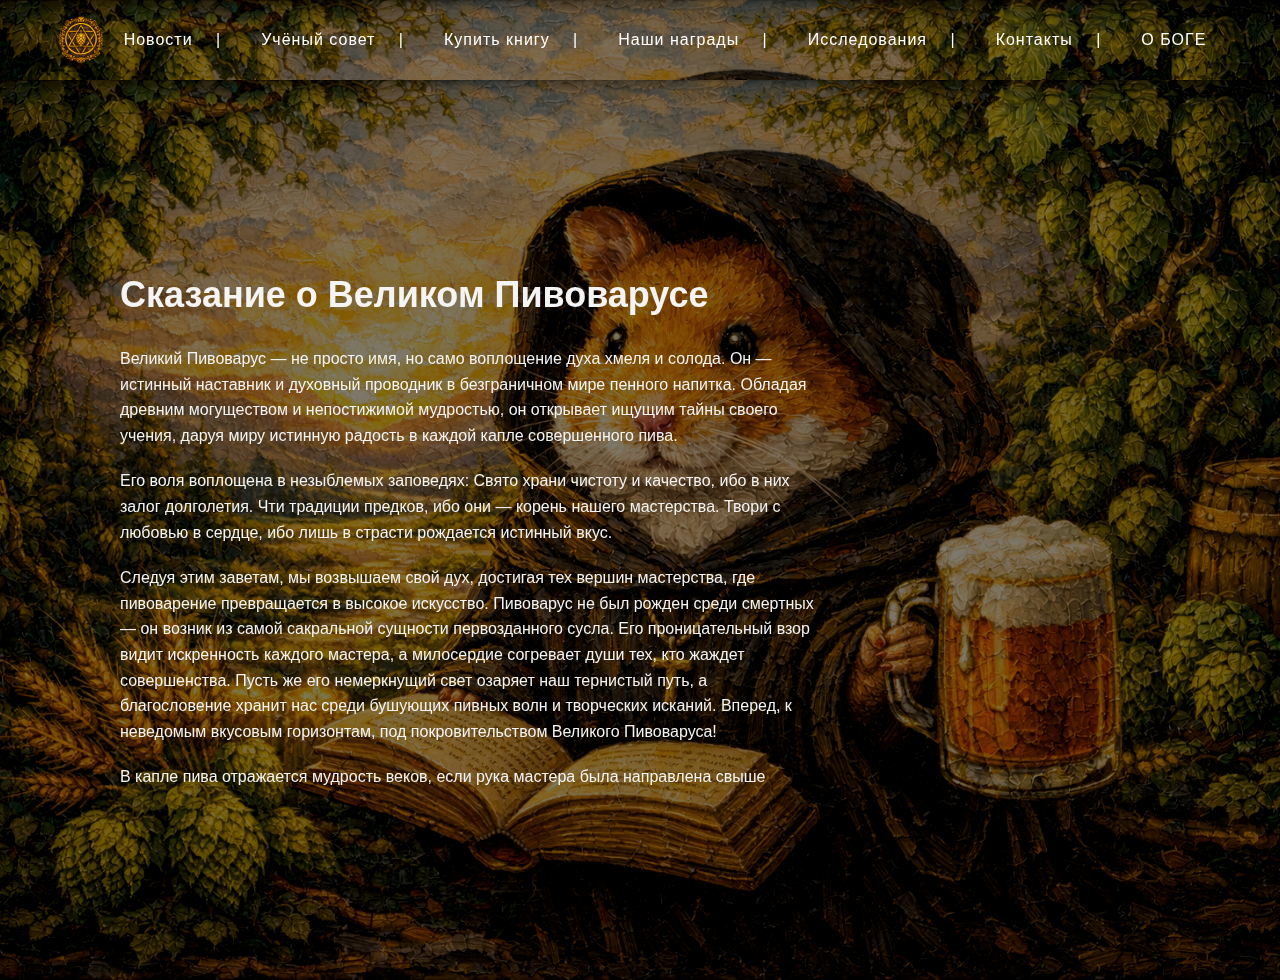
<file: about.html>
<html class="about-page"><head>
<link rel="stylesheet" href="assets/css/base.css">
</head>
<body class="about-page">

<header>
<div class="header-inner">
<a href="index.html"><img src="assets/img/logo.png"></a>
<nav>
<a href="news.html">Новости</a>
<a href="council.html">Учёный совет</a>
<a href="book.html">Купить книгу</a>
<a href="awards.html">Наши награды</a>
<a href="research.html">Исследования</a>
<a href="contacts.html">Контакты</a>
<a href="about.html">О БОГЕ</a>
</nav>
</div>
</header>

<section class="about-hero">
  <div class="about-content">
    <h1>Сказание о Великом Пивоварусе</h1>

    <p>
      Великий Пивоварус — не просто имя, но само воплощение духа хмеля и солода. Он — истинный наставник и духовный проводник в безграничном мире пенного напитка. Обладая древним могуществом и непостижимой мудростью, он открывает ищущим тайны своего учения, даруя миру истинную радость в каждой капле совершенного пива.
    </p>

    <p>
      Его воля воплощена в незыблемых заповедях:

Свято храни чистоту и качество, ибо в них залог долголетия.

Чти традиции предков, ибо они — корень нашего мастерства.

Твори с любовью в сердце, ибо лишь в страсти рождается истинный вкус.
    </p>

    <p>
      Следуя этим заветам, мы возвышаем свой дух, достигая тех вершин мастерства, где пивоварение превращается в высокое искусство.

Пивоварус не был рожден среди смертных — он возник из самой сакральной сущности первозданного сусла. Его проницательный взор видит искренность каждого мастера, а милосердие согревает души тех, кто жаждет совершенства.

Пусть же его немеркнущий свет озаряет наш тернистый путь, а благословение хранит нас среди бушующих пивных волн и творческих исканий.

Вперед, к неведомым вкусовым горизонтам, под покровительством Великого Пивоваруса!
    </p>
  <p>
В капле пива отражается мудрость веков, если рука мастера была направлена свыше
  </p>

  </div>
</section>

<script src="assets/js/transition.js"></script>
</body></html>
</file>
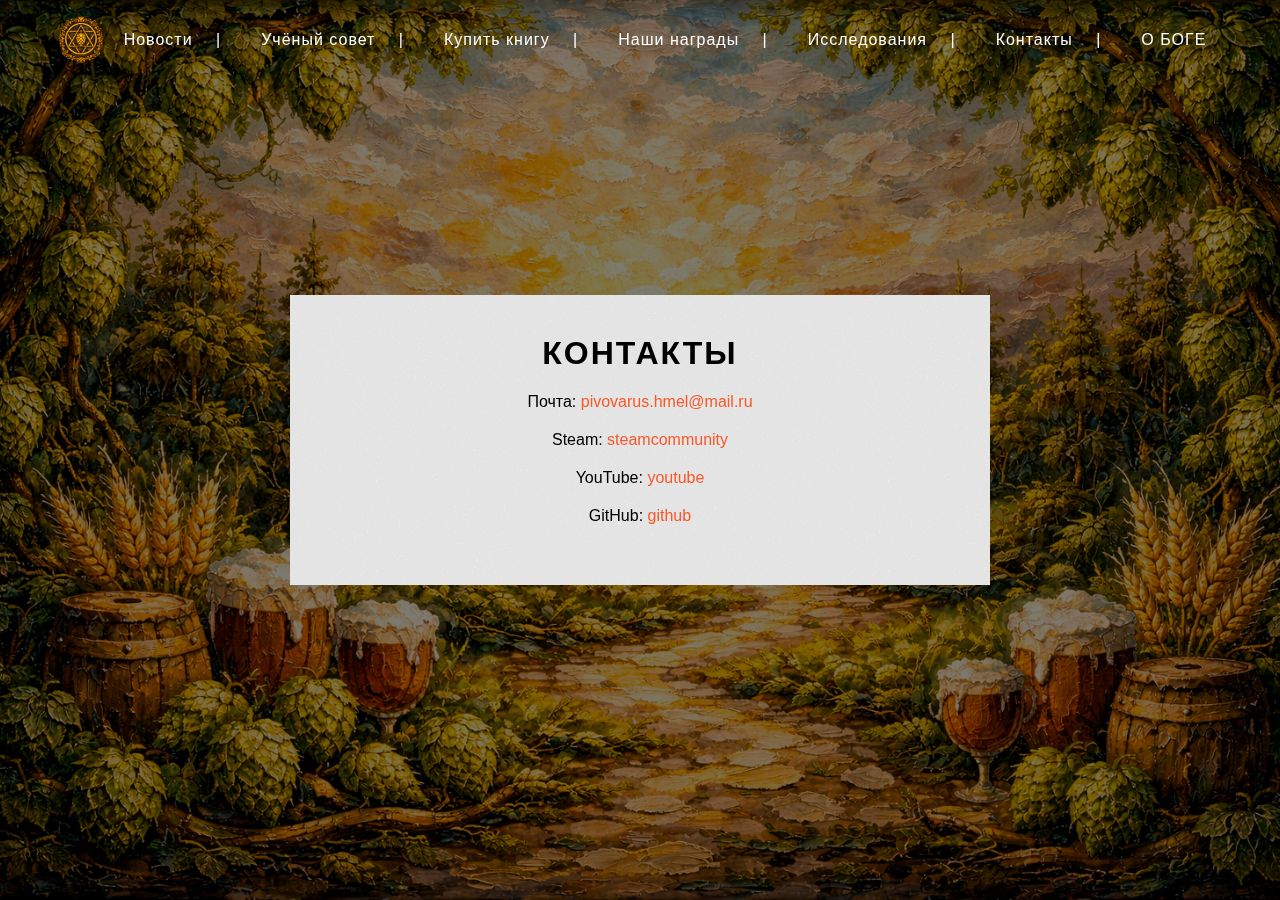
<file: contacts.html>
<html><head>
<link rel="stylesheet" href="assets/css/base.css">
</head>
<body>

<header>
<div class="header-inner">
<a href="index.html"><img src="assets/img/logo.png"></a>
<nav>
<a href="news.html">Новости</a>
<a href="council.html">Учёный совет</a>
<a href="book.html">Купить книгу</a>
<a href="awards.html">Наши награды</a>
<a href="research.html">Исследования</a>
<a href="contacts.html">Контакты</a>
<a href="about.html">О БОГЕ</a>
</nav>
</div>
</header>

<div class="contacts-wrap">
  <div class="contacts-card">
    <h1>КОНТАКТЫ</h1>

    <p>Почта:
      <a href="https://www.google.com" target="_blank">
        pivovarus.hmel@mail.ru
      </a>
    </p>

    <p>Steam:
      <a href="https://steamcommunity.com/groups/pivovar_hmel" target="_blank">
        steamcommunity
      </a>
    </p>

    <p>YouTube:
      <a href="https://www.youtube.com/channel/UCm0M_zKeuP2f2EaL_CM9y3A" target="_blank">
        youtube
      </a>
    </p>
  
    <p>GitHub:
      <a href="https://github.com/PIVOVARUS" target="_blank">
        github
      </a>
    </p>

  </div>
</div>

<script src="assets/js/transition.js"></script>
</body></html>
</file>
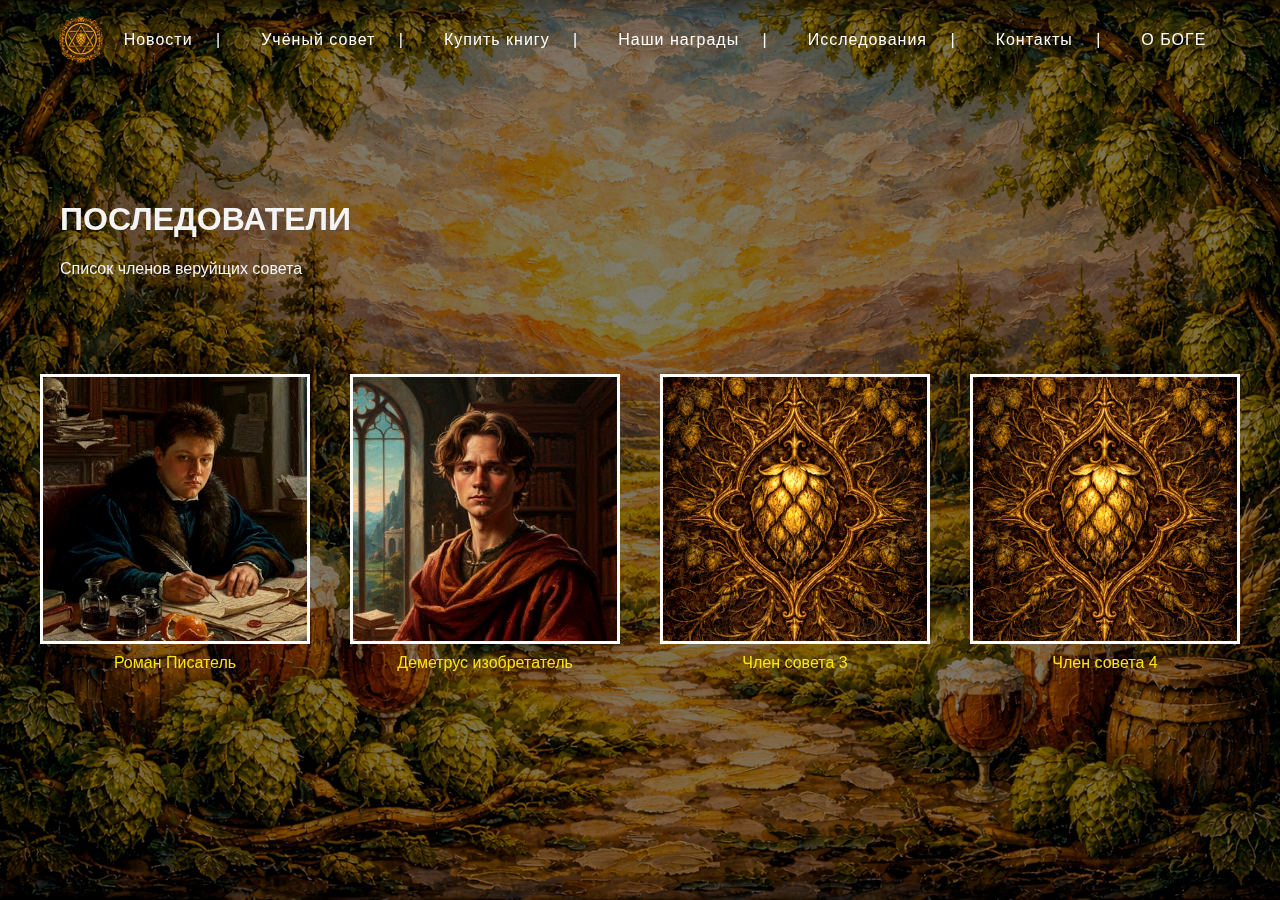
<file: council.html>
<html><head>
<link rel="stylesheet" href="assets/css/base.css">
<link rel="stylesheet" href="assets/css/council.css">
</head><body>
<header>
<div class="header-inner">
<a href="index.html"><img src="assets/img/logo.png"></a>

<nav>
<a href="news.html">Новости</a>
<a href="council.html">Учёный совет</a>
<a href="book.html">Купить книгу</a>
<a href="awards.html">Наши награды</a>
<a href="research.html">Исследования</a>
<a href="contacts.html">Контакты</a>
<a href="about.html">О БОГЕ</a>

</nav>

</div>
</header>

<div class="hero">
<h1>ПОСЛЕДОВАТЕЛИ</h1>
<p>Список членов веруйщих совета</p>
</div>
<div class="council-grid">

<div class="council-card">
<img src="assets/img/council_1.png">
<p>Роман Писатель</p>
</div>
<div class="council-card">
<img src="assets/img/council_2.png">
<p>Деметрус изобретатель</p>
</div>
<div class="council-card">
<img src="assets/img/council_3.png">
<p>Член совета 3</p>
</div>
<div class="council-card">
<img src="assets/img/council_4.png">
<p>Член совета 4</p>
</div>
</div><script src="assets/js/transition.js"></script>
</body></html>
</file>
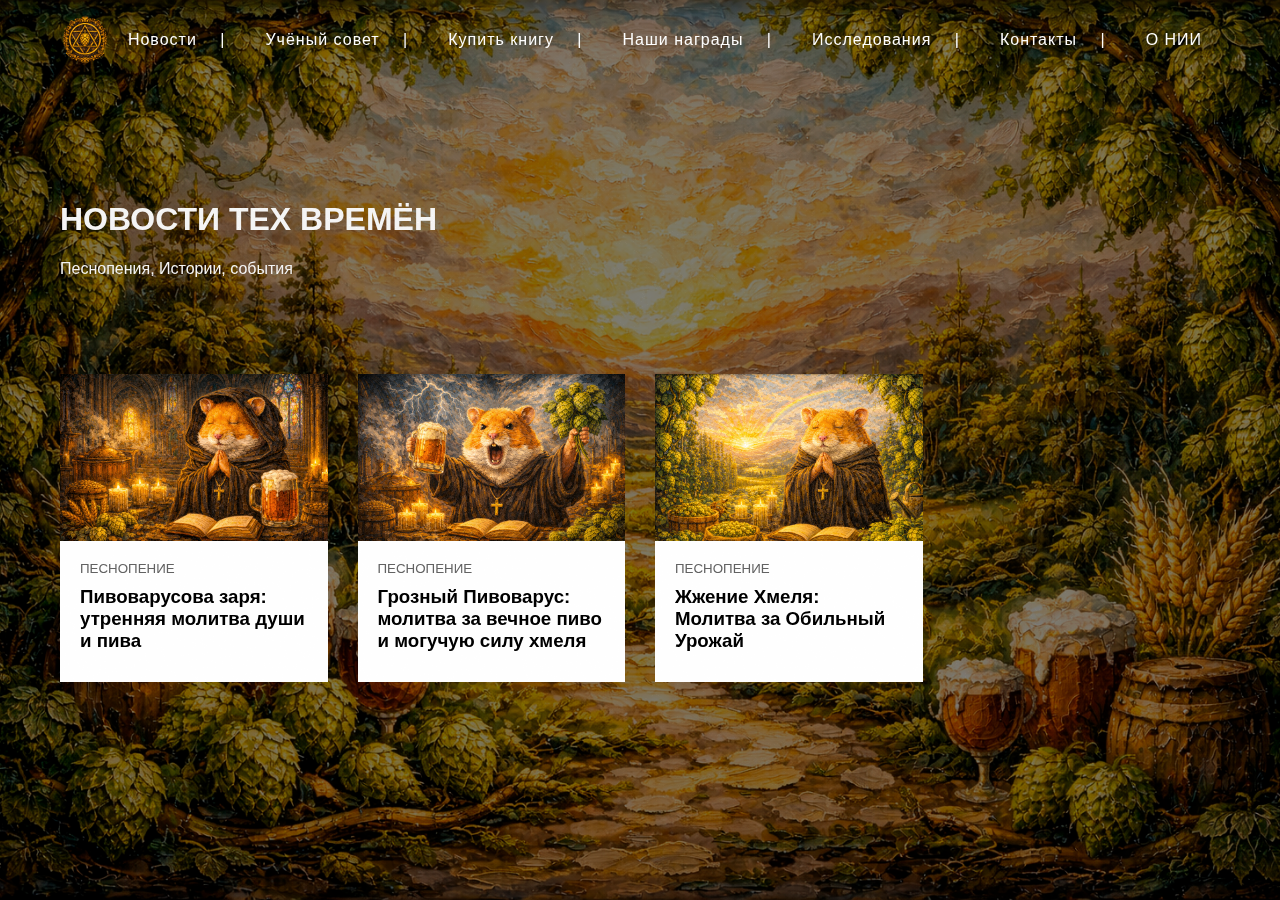
<file: news.html>
<html><head>
<link rel="stylesheet" href="assets/css/base.css">
<link rel="stylesheet" href="assets/css/news.css">
</head>
<body>
<header>
<div class="header-inner">
<a href="index.html"><img src="assets/img/logo.png"></a>
<nav>
<a href="news.html">Новости</a>
<a href="council.html">Учёный совет</a>
<a href="book.html">Купить книгу</a>
<a href="awards.html">Наши награды</a>
<a href="research.html">Исследования</a>
<a href="contacts.html">Контакты</a>
<a href="about.html">О НИИ</a>

</nav>
</div>
</header>

<div class="hero">
<h1>НОВОСТИ ТЕХ ВРЕМЁН</h1>
<p>Песнопения, Истории, события</p>
</div>

<div class="news-grid">
<div class="news-card"
 data-img="assets/img/news_1.png"
 data-title="Пивоварусова заря: утренняя молитва души и пива"
 data-meta="ПЕСНОПЕНИЕ · 22 апреля 2024"
 data-text="Благословен Отец Наш, Творец всех сортов пива, Источник вдохновения и даритель благословения! Спасибо Тебе за этот новый день, который Ты мне даровал, для того чтобы вновь восхвалять Твое величие и славу. Пожалуйста, возьми в свою могущественную руку мои труды и старания варить пиво, помоги мне найти идеальное сочетание солода, хмеля и воды, чтобы создать напиток, который принесет радость и утешение всем, кто его попробует. Даруй мне силу и умение преодолевать все трудности и препятствия на пути к совершенству, помоги мне развиваться и совершенствоваться в искусстве пивоварения, чтобы мои пивные творения приносили радость и удовлетворение многим. Благослови мои руки, чтобы они были ловкими и точными во время работы, ум мой, чтобы он был ясен и интуитивен в выборе ингредиентов, и сердце мое, чтобы оно было чистым и исполнено любви к процессу творчества. Пусть каждая капля моего пива будет наполнена не только вкусом, но и духом любви и преданности, который я вкладываю в каждую бутылку, каждый бочонок, каждый глоток, который кто-то примет. И пусть пиво, которое я варю, помогает людям отдохнуть, насладиться моментом, разделить радость и праздник, а также познать глубину и богатство вкуса и аромата, которые Ты, Великий Пивоварус, предназначил для нас. Аминь.">
 <img src="assets/img/news_1.png">
 <div class="content">
  <small>ПЕСНОПЕНИЕ</small>
  <h3>Пивоварусова заря: утренняя молитва души и пива</h3>
 </div>
</div>

<div class="news-card"
 data-img="assets/img/news_2.png"
 data-title="Грозный Пивоварус: молитва за вечное пиво и могучую силу хмеля"
 data-meta="ПЕСНОПЕНИЕ · 17 марта 2024"
 data-text="О, беззаконный враг Пивоваруса, ты, чьи зловонные силы стремятся разрушить наши пивные планы! Пусть ярость Пивоваруса обрушится на тебя, как гнев праведного Божества на нечестивых! Пусть твои карманы будут истощены, твои кеги пусты, а твои дегустационные залы заполнены лишь скверной и гнилью! Пусть гнилые дрожжи твоего пива сведут тебя с ума, а пивоварня твоя будет пустой пустыней! Пусть всякий, кто противится Пивоварусу, подвергнется его гневу и проклятию! Аминь!">
 <img src="assets/img/news_2.png">
 <div class="content">
  <small>ПЕСНОПЕНИЕ</small>
  <h3>Грозный Пивоварус: молитва за вечное пиво и могучую силу хмеля</h3>
 </div>
</div>

<div class="news-card"
 data-img="assets/img/news_3.png"
 data-title="Жжение Хмеля: Молитва за Обильный Урожай"
 data-meta="ПЕСНОПЕНИЕ · 22 апреля 2024"
 data-text="О, Великий Пивоварус, услышь мою молитву, Помоги мне вырастить урожай хмеля сытый, Пусть он будет крепким, ароматным и вкусным, Дай мне силу и мудрость, чтоб ухаживать за ним. Пусть земля будет плодородной и благосклонной, Пусть солнце светит ярко, а дождь идет своевременно, Дай мне терпение и любовь к труду своему, Чтобы урожай был обильным и радовал всю душу. Пусть мои пивные напитки будут достойными, Чтобы люди вкусили их и увидели в них чудо, Великий Пивоварус, прими мою молитву, И помоги мне создать пиво, что станет легендой. Аминь.">
 <img src="assets/img/news_3.png">
 <div class="content">
  <small>ПЕСНОПЕНИЕ</small>
  <h3>Жжение Хмеля: Молитва за Обильный Урожай</h3>
 </div>
</div>
</div>

<div id="news-modal" class="news-modal">
<span class="news-close" onclick="closeNews()">←</span>
<div class="news-modal-inner">
<img id="news-modal-img">
<div>
<h1 id="news-modal-title"></h1>
<p id="news-modal-meta"></p>
<p id="news-modal-text"></p>
</div>
</div>
</div>

<script src="assets/js/news.js"></script>
<script src="assets/js/transition.js"></script>
</body></html>
</file>
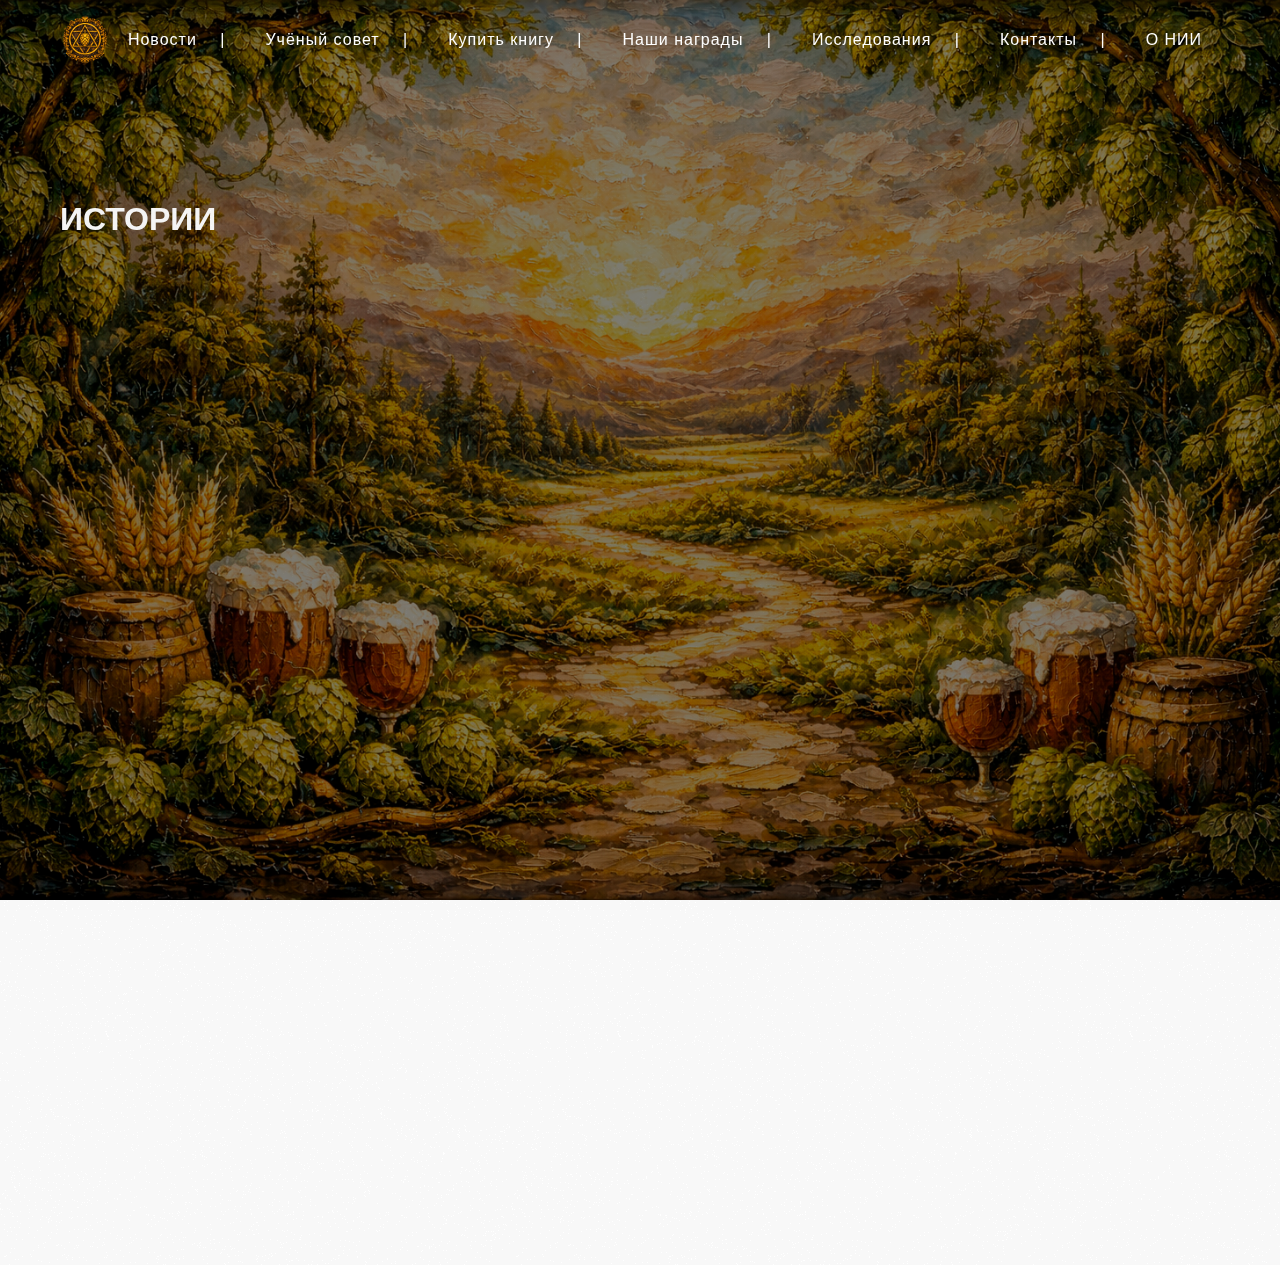
<file: research.html>
<html><head>
<link rel="stylesheet" href="assets/css/base.css">
<link rel="stylesheet" href="assets/css/research.css">
</head><body>
<header>
<div class="header-inner">
<a href="index.html"><img src="assets/img/logo.png"></a>

<nav>
<a href="news.html">Новости</a>
<a href="council.html">Учёный совет</a>
<a href="book.html">Купить книгу</a>
<a href="awards.html">Наши награды</a>
<a href="research.html">Исследования</a>
<a href="contacts.html">Контакты</a>
<a href="about.html">О НИИ</a>

</nav>

</div>
</header>

<div class="hero"><h1>ИСТОРИИ</h1></div>
<div class="grid">
<div class="item research-item" style="animation-delay:0.1s">
<img src="assets/img/research_1.png" data-desc="Описание исследования № 1">
</div>
<div class="item research-item" style="animation-delay:0.2s">
<img src="assets/img/research_2.png" data-desc="Описание исследования № 2">
</div>
<div class="item research-item" style="animation-delay:0.30000000000000004s">
<img src="assets/img/research_3.png" data-desc="Описание исследования № 3">
</div>
<div class="item research-item" style="animation-delay:0.4s">
<img src="assets/img/research_4.png" data-desc="Описание исследования № 4">
</div>
<div class="item research-item" style="animation-delay:0.5s">
<img src="assets/img/research_5.png" data-desc="Описание исследования № 5">
</div>
<div class="item research-item" style="animation-delay:0.6000000000000001s">
<img src="assets/img/research_6.png" data-desc="Описание исследования № 6">
</div>
<div class="item research-item" style="animation-delay:0.7000000000000001s">
<img src="assets/img/research_7.png" data-desc="Описание исследования № 7">
</div>
<div class="item research-item" style="animation-delay:0.8s">
<img src="assets/img/research_8.png" data-desc="Описание исследования № 8">
</div></div>
<div id="research-modal" class="modal" onclick="closeResearch()">
<div class="modal-content" onclick="event.stopPropagation()">
<span class="close" onclick="closeResearch()">✕</span>
<img id="research-img"><p id="research-text"></p>
</div></div>
<script src="assets/js/research.js"></script>
<script src="assets/js/transition.js"></script>
</body></html>
</file>
<file: assets/css/base.css>
*{box-sizing:border-box}
body{margin:0;font-family:Arial;background:#0b0b0b;color:#f5f5f5}
header{display:flex;justify-content:center}
.header-inner{
  width:100%;
  max-width:1400px;
  display:flex;
  align-items:center;
  padding:15px 40px;
}
.header-inner img{width:50px}
nav{margin-left:auto}
nav a{
  color:#ffffff;
  margin-left:18px;
  text-decoration:none;
  font-size:14px;
}
.hero{padding:100px 60px 40px;max-width:1400px;margin:auto}


/* NAV VISUAL */
nav a::after{
 content:" |";
 margin-left:18px;
 color:#ffffff;
}
nav a:last-child::after{content:"";}

/* MAIN PAGE */
body.home header img{display:none;}
.main-hero{
 height:100vh;
 display:flex;
 flex-direction:column;
 justify-content:center;
 align-items:center;
 text-align:center;
}
.main-hero img{width:320px;margin-bottom:30px}
.main-hero h1{color:#d2ff2e;font-size:42px;margin:20px 0}
.main-hero p{color:#d2ff2e;font-size:14px;margin-bottom:30px}
.main-hero a{
 color:#d2ff2e;
 border:2px solid #d2ff2e;
 padding:12px 24px;
 text-decoration:none;
}


/* CONTACTS PAGE */
.contacts-wrap{
 min-height:80vh;
 display:flex;
 justify-content:center;
 align-items:center;
}
.contacts-card{
 background:#e6e6e6;
 padding:40px 60px;
 text-align:center;
 color:#000;
 min-width:320px;
}
.contacts-card h1{
 margin-top:0;
 letter-spacing:2px;
}
.contacts-card p{
 margin:20px 0;
}
.contacts-card a{
 color:#ff5c2a;
 text-decoration:none;
}


/* CONTACTS CARD — WIDE RECTANGLE */
.contacts-card{
  max-width:700px;
  width:100%;
}


/* ABOUT PAGE */
.about-hero{
  min-height:100vh;
  background:url('../img/about_bg.png') center/cover no-repeat;
  display:flex;
  align-items:center;
}
.about-content{
  max-width:700px;
  margin-left:120px;
}
.about-content h1{
  font-size:36px;
  margin-bottom:30px;
}
.about-content p{
  line-height:1.6;
  margin-bottom:20px;
}


/* ABOUT PAGE FIX */
.about-hero{
  min-height:100vh;
  background:url('../img/about_bg.png') center/cover no-repeat;
  display:flex;
  align-items:center;
  padding-top:0;
}

.about-content{
  max-width:700px;
  margin-left:120px;
  margin-top:0;
}

/* Transparent header for About page */
.about-page header{
  background:transparent;
}


/* GLOBAL TRANSPARENT HEADER */
header{
  background: transparent !important;
}


/* GLOBAL SITE BACKGROUND */
body{
  background: url('../img/global_bg.png') center/cover fixed no-repeat;
}

/* ABOUT PAGE OVERRIDE BACKGROUND */
.about-page{
  background: url('../img/about_bg.png') center/cover fixed no-repeat;
}


/* HEADER NAV FIX */
.header-inner{
  justify-content:center;
}

nav{
  margin:0;
  display:flex;
  gap:22px;
}

nav a{
  font-size:16px;
  letter-spacing:1px;
}

/* PAGE FADE */
body{
  opacity:0;
  transition:opacity .4s ease;
}

body.page-loaded{
  opacity:1;
}


/* MENU HOVER ANIMATION */
nav a{
  position:relative;
  transition:color .3s ease;
}

nav a::before{
  content:'';
  position:absolute;
  left:0;
  bottom:-6px;
  width:0;
  height:2px;
  background:#ffe600;
  transition:width .3s ease;
}

nav a:hover::before{
  width:100%;
}

nav a:hover{
  color:#fff;
}

/* NOISE / FILM GRAIN */
body::after{
  content:'';
  position:fixed;
  inset:0;
  background:url('../img/noise.png') repeat;
  opacity:.08;
  pointer-events:none;
  z-index:9999;
}

/* VISUAL TUNING (PAINTING FEEL) */
body{
  filter:contrast(1.05) saturate(0.95);
}

/* MOBILE */
@media(max-width:900px){
  nav{
    flex-wrap:wrap;
    justify-content:center;
    gap:14px;
  }
}

@media(max-width:600px){
  nav a{
    font-size:14px;
  }

  .about-content,
  .hero,
  .contacts-card{
    margin-left:0;
    padding:20px;
    max-width:90%;
  }

  .news-modal-inner{
    grid-template-columns:1fr;
  }

  .modal-content{
    max-width:90%;
  }
}
</file>
<file: assets/css/council.css>
.council-grid{
 display:grid;
 grid-template-columns:repeat(auto-fill,minmax(220px,1fr));
 gap:40px;
 max-width:1200px;
 margin:40px auto 80px;
}
.council-card{text-align:center}
.council-card img{width:100%;border:3px solid #fff}
.council-card p{color:#ffe600;margin-top:10px}
</file>
<file: assets/css/news.css>
.news-grid{
 display:grid;
 grid-template-columns:repeat(auto-fill,minmax(260px,1fr));
 gap:30px;
 padding:40px 60px 80px;
 max-width:1400px;
 margin:auto;
}
.news-card{
 background:#fff;
 color:#000;
 cursor:pointer;
}
.news-card img{width:100%;display:block}
.news-card .content{padding:20px}
.news-card small{color:#666}
.news-card h3{margin:10px 0}

.news-modal{
 display:none;
 position:fixed;
 inset:0;
 background:rgba(0,0,0,.9);
 z-index:20;
}
.news-modal-inner{
 max-width:1400px;
 margin:auto;
 padding:120px 60px;
 display:grid;
 grid-template-columns:1fr 1fr;
 gap:40px;
}
.news-modal h1{color:#ffe600}
.news-close{
 position:absolute;
 top:30px;
 left:40px;
 color:#ffe600;
 cursor:pointer;
 font-size:20px;
}
</file>
<file: assets/css/research.css>
.grid{
 display:grid;
 grid-template-columns:repeat(auto-fill,minmax(220px,1fr));
 gap:20px;
 padding:40px 60px 80px;
 max-width:1400px;
 margin:auto;
}
.item{opacity:0;transform:translateY(20px);animation:fade .8s forwards}
.item img{width:100%;cursor:pointer;filter:grayscale(100%);transition:.3s}
.item img:hover{filter:none;transform:scale(1.03)}
@keyframes fade{to{opacity:1;transform:none}}
.modal{
 display:none;position:fixed;inset:0;
 background:rgba(0,0,0,.85);
 justify-content:center;align-items:center
}
.modal-content{max-width:900px;background:#111;padding:20px}
.modal-content img{width:100%}
.close{color:#ffe600;cursor:pointer;float:right}
</file>
